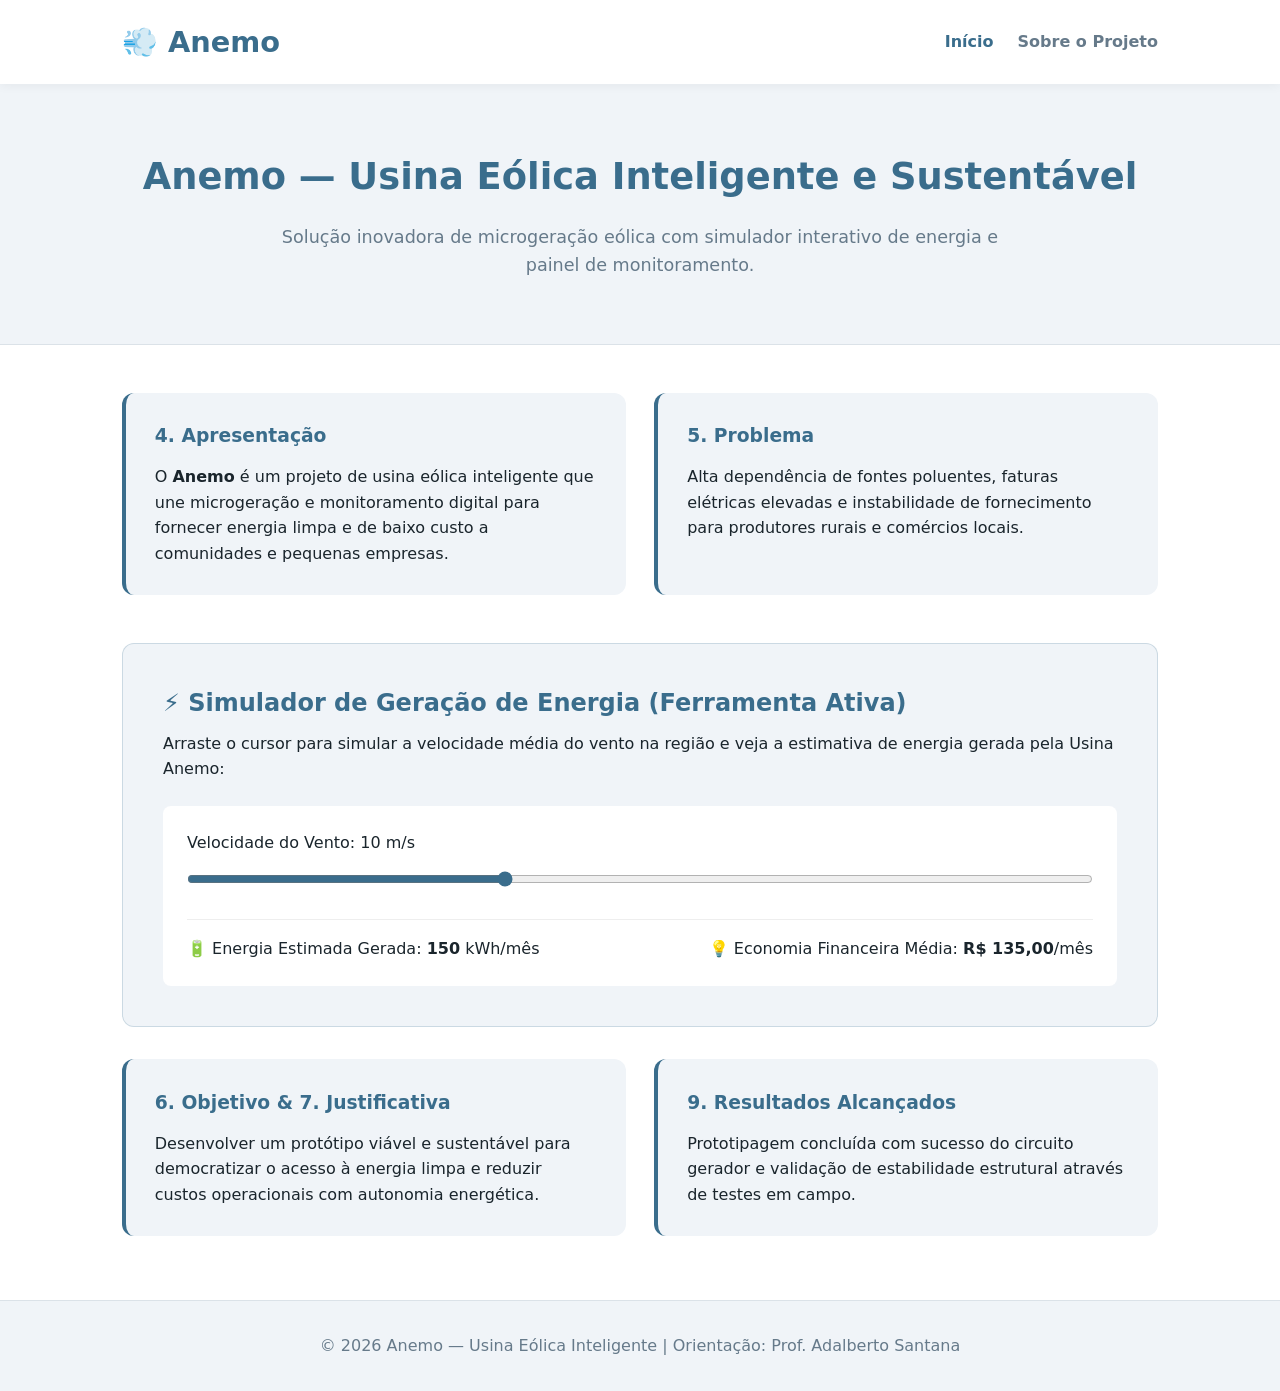
<file: index.html>
<!DOCTYPE html>
<html lang="pt-BR">
<head>
  <meta charset="UTF-8">
  <meta name="viewport" content="width=device-width, initial-scale=1.0">
  <title>Anemo — Usina Eólica Inteligente</title>
  <link rel="stylesheet" href="style.css">
</head>
<body>

  <header>
    <nav>
      <a href="index.html" class="logo">💨 Anemo</a>
      <ul class="nav-links">
        <li><a href="index.html" class="active">Início</a></li>
        <li><a href="sobre.html">Sobre o Projeto</a></li>
      </ul>
    </nav>
  </header>

  <section class="hero">
    <h1>Anemo — Usina Eólica Inteligente e Sustentável</h1>
    <p>Solução inovadora de microgeração eólica com simulador interativo de energia e painel de monitoramento.</p>
  </section>

  <main class="container">
    
    <!-- Apresentação e Problema -->
    <div class="grid">
      <div class="card">
        <h3>4. Apresentação</h3>
        <p>O <strong>Anemo</strong> é um projeto de usina eólica inteligente que une microgeração e monitoramento digital para fornecer energia limpa e de baixo custo a comunidades e pequenas empresas.</p>
      </div>

      <div class="card">
        <h3>5. Problema</h3>
        <p>Alta dependência de fontes poluentes, faturas elétricas elevadas e instabilidade de fornecimento para produtores rurais e comércios locais.</p>
      </div>
    </div>

    <!-- FERRAMENTA INTERATIVA: Simulador de Geração Eólica -->
    <section class="interactive-section">
      <h2>⚡ Simulador de Geração de Energia (Ferramenta Ativa)</h2>
      <p>Arraste o cursor para simular a velocidade média do vento na região e veja a estimativa de energia gerada pela Usina Anemo:</p>
      
      <div class="simulador-box">
        <label for="ventoRange">Velocidade do Vento: <span id="ventoValor">10</span> m/s</label>
        <input type="range" id="ventoRange" min="2" max="25" value="10" step="1">
        
        <div class="resultado-simulacao">
          <p>🔋 Energia Estimada Gerada: <strong id="energiaGerada">150</strong> kWh/mês</p>
          <p>💡 Economia Financeira Média: <strong id="economiaEstimada">R$ 135,00</strong>/mês</p>
        </div>
      </div>
    </section>

    <!-- Objetivos e Resultados -->
    <div class="grid" style="margin-top: 2rem;">
      <div class="card">
        <h3>6. Objetivo & 7. Justificativa</h3>
        <p>Desenvolver um protótipo viável e sustentável para democratizar o acesso à energia limpa e reduzir custos operacionais com autonomia energética.</p>
      </div>

      <div class="card">
        <h3>9. Resultados Alcançados</h3>
        <p>Prototipagem concluída com sucesso do circuito gerador e validação de estabilidade estrutural através de testes em campo.</p>
      </div>
    </div>

  </main>

  <footer>
    <p>&copy; 2026 Anemo — Usina Eólica Inteligente | Orientação: Prof. Adalberto Santana</p>
  </footer>

  <!-- Script do Simulador -->
  <script>
    const ventoRange = document.getElementById('ventoRange');
    const ventoValor = document.getElementById('ventoValor');
    const energiaGerada = document.getElementById('energiaGerada');
    const economiaEstimada = document.getElementById('economiaEstimada');

    ventoRange.addEventListener('input', function() {
      const velocidade = parseInt(this.value);
      ventoValor.textContent = velocidade;
      const energia = Math.round(velocidade * velocidade * 1.5);
      const economia = (energia * 0.90).toFixed(2);
      energiaGerada.textContent = energia;
      economiaEstimada.textContent = `R$ ${economia.replace('.', ',')}`;
    });
  </script>

</body>
</html>
</file>
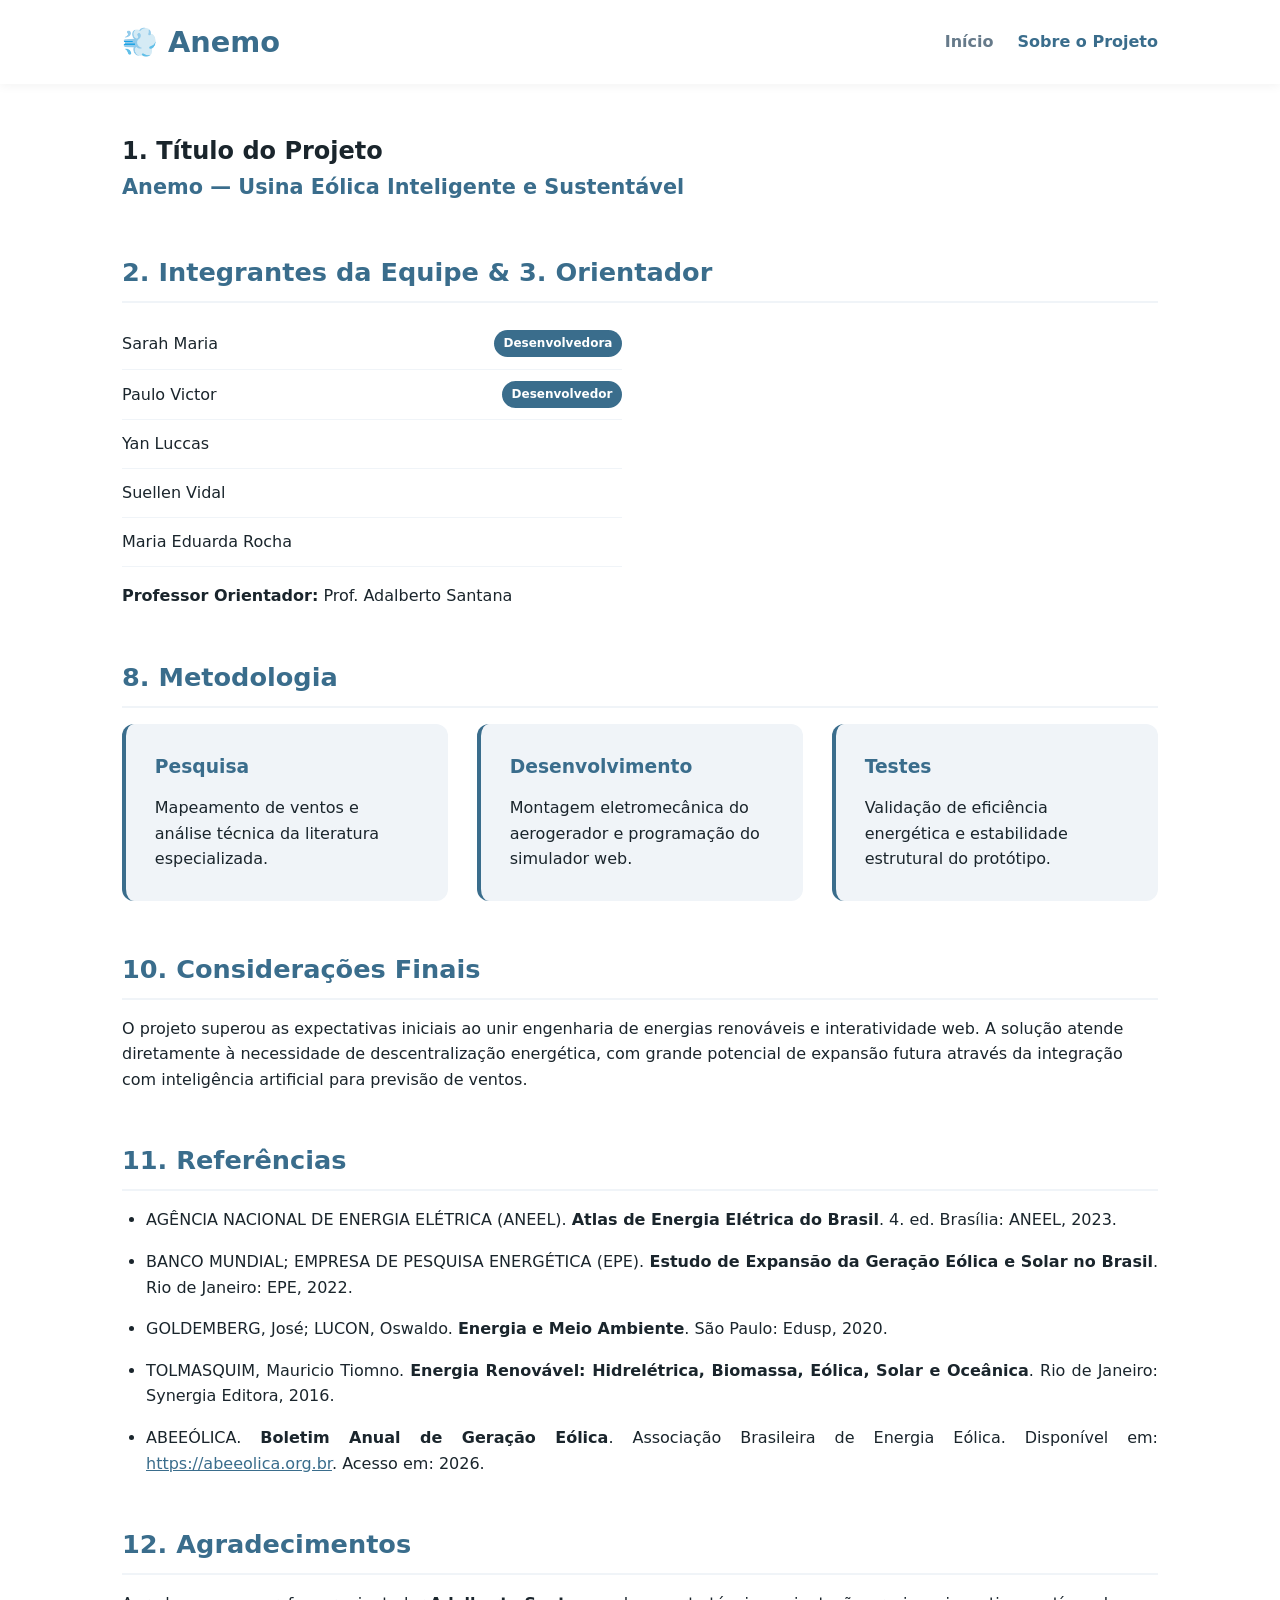
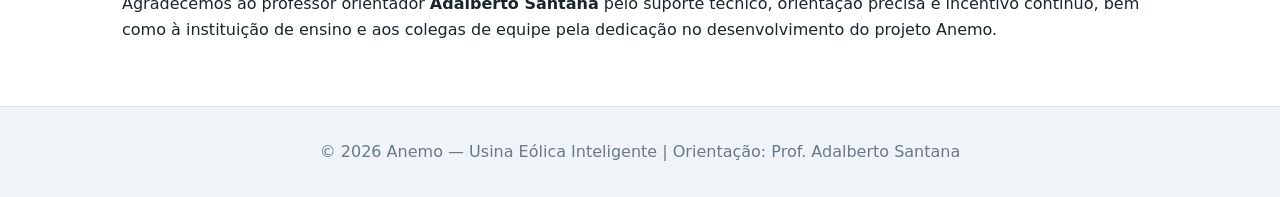
<file: sobre.html>
<!DOCTYPE html>
<html lang="pt-BR">
<head>
  <meta charset="UTF-8">
  <meta name="viewport" content="width=device-width, initial-scale=1.0">
  <title>Sobre — Projeto Anemo</title>
  <link rel="stylesheet" href="style.css">
</head>
<body>

  <header>
    <nav>
      <a href="index.html" class="logo">💨 Anemo</a>
      <ul class="nav-links">
        <li><a href="index.html">Início</a></li>
        <li><a href="sobre.html" class="active">Sobre o Projeto</a></li>
      </ul>
    </nav>
  </header>

  <main class="container">
    
    <section class="section-block">
      <h1>1. Título do Projeto</h1>
      <p class="project-title">Anemo — Usina Eólica Inteligente e Sustentável</p>
    </section>

    <section class="section-block">
      <h2>2. Integrantes da Equipe & 3. Orientador</h2>
      <ul class="team-list">
        <li>Sarah Maria <span class="badge-dev">Desenvolvedora</span></li>
        <li>Paulo Victor <span class="badge-dev">Desenvolvedor</span></li>
        <li>Yan Luccas</li>
        <li>Suellen Vidal</li>
        <li>Maria Eduarda Rocha</li>
      </ul>
      <p style="margin-top: 1rem;"><strong>Professor Orientador:</strong> Prof. Adalberto Santana</p>
    </section>

    <section class="section-block">
      <h2>8. Metodologia</h2>
      <div class="grid">
        <div class="card">
          <h3>Pesquisa</h3>
          <p>Mapeamento de ventos e análise técnica da literatura especializada.</p>
        </div>
        <div class="card">
          <h3>Desenvolvimento</h3>
          <p>Montagem eletromecânica do aerogerador e programação do simulador web.</p>
        </div>
        <div class="card">
          <h3>Testes</h3>
          <p>Validação de eficiência energética e estabilidade estrutural do protótipo.</p>
        </div>
      </div>
    </section>

    <section class="section-block">
      <h2>10. Considerações Finais</h2>
      <p>O projeto superou as expectativas iniciais ao unir engenharia de energias renováveis e interatividade web. A solução atende diretamente à necessidade de descentralização energética, com grande potencial de expansão futura através da integração com inteligência artificial para previsão de ventos.</p>
    </section>

    <!-- 11. Referências Completas e Estruturadas -->
    <section class="section-block">
      <h2>11. Referências</h2>
      <ul class="ref-list">
        <li>AGÊNCIA NACIONAL DE ENERGIA ELÉTRICA (ANEEL). <strong>Atlas de Energia Elétrica do Brasil</strong>. 4. ed. Brasília: ANEEL, 2023.</li>
        <li>BANCO MUNDIAL; EMPRESA DE PESQUISA ENERGÉTICA (EPE). <strong>Estudo de Expansão da Geração Eólica e Solar no Brasil</strong>. Rio de Janeiro: EPE, 2022.</li>
        <li>GOLDEMBERG, José; LUCON, Oswaldo. <strong>Energia e Meio Ambiente</strong>. São Paulo: Edusp, 2020.</li>
        <li>TOLMASQUIM, Mauricio Tiomno. <strong>Energia Renovável: Hidrelétrica, Biomassa, Eólica, Solar e Oceânica</strong>. Rio de Janeiro: Synergia Editora, 2016.</li>
        <li>ABEEÓLICA. <strong>Boletim Anual de Geração Eólica</strong>. Associação Brasileira de Energia Eólica. Disponível em: <a href="https://abeeolica.org.br" target="_blank" style="color: var(--azul-sereno);">https://abeeolica.org.br</a>. Acesso em: 2026.</li>
      </ul>
    </section>

    <section class="section-block" style="margin-top: 3rem;">
      <h2>12. Agradecimentos</h2>
      <p>Agradecemos ao professor orientador <strong>Adalberto Santana</strong> pelo suporte técnico, orientação precisa e incentivo contínuo, bem como à instituição de ensino e aos colegas de equipe pela dedicação no desenvolvimento do projeto Anemo.</p>
    </section>

  </main>

  <footer>
    <p>&copy; 2026 Anemo — Usina Eólica Inteligente | Orientação: Prof. Adalberto Santana</p>
  </footer>

</body>
</html>
</file>
<file: style.css>
:root {
  --azul-sereno: #3A6D8C;
  --azul-gelo: #F0F4F8;
  --branco: #FFFFFF;
  --cinza-slate: #667A8A;
  --texto-escuro: #1A252C;
}

* {
  margin: 0;
  padding: 0;
  box-sizing: border-box;
  font-family: 'Segoe UI', system-ui, sans-serif;
}

body {
  background-color: var(--branco);
  color: var(--texto-escuro);
  line-height: 1.6;
}

header {
  background-color: var(--branco);
  box-shadow: 0 2px 10px rgba(0, 0, 0, 0.05);
  position: sticky;
  top: 0;
  z-index: 100;
}

nav {
  max-width: 1100px;
  margin: 0 auto;
  display: flex;
  justify-content: space-between;
  align-items: center;
  padding: 1.2rem 2rem;
}

.logo {
  font-size: 1.8rem;
  font-weight: 700;
  color: var(--azul-sereno);
  text-decoration: none;
}

.nav-links {
  display: flex;
  gap: 1.5rem;
  list-style: none;
}

.nav-links a {
  text-decoration: none;
  color: var(--cinza-slate);
  font-weight: 600;
  transition: color 0.3s;
}

.nav-links a:hover,
.nav-links a.active {
  color: var(--azul-sereno);
}

.hero {
  background-color: var(--azul-gelo);
  padding: 4rem 2rem;
  text-align: center;
  border-bottom: 1px solid rgba(102, 122, 138, 0.15);
}

.hero h1 {
  color: var(--azul-sereno);
  font-size: 2.3rem;
  margin-bottom: 1rem;
}

.hero p {
  color: var(--cinza-slate);
  max-width: 750px;
  margin: 0 auto;
  font-size: 1.1rem;
}

.container {
  max-width: 1100px;
  margin: 3rem auto;
  padding: 0 2rem;
}

.section-block {
  margin-bottom: 3rem;
}

.section-block h2 {
  color: var(--azul-sereno);
  margin-bottom: 1rem;
  font-size: 1.6rem;
  border-bottom: 2px solid var(--azul-gelo);
  padding-bottom: 0.5rem;
}

.project-title {
  font-size: 1.3rem;
  font-weight: 700;
  color: var(--azul-sereno);
}

.grid {
  display: grid;
  grid-template-columns: repeat(auto-fit, minmax(300px, 1fr));
  gap: 1.8rem;
}

.card {
  background: var(--azul-gelo);
  padding: 1.8rem;
  border-radius: 12px;
  border-left: 4px solid var(--azul-sereno);
}

.card h3 {
  color: var(--azul-sereno);
  margin-bottom: 0.8rem;
}

/* Simulador Interativo */
.interactive-section {
  background-color: var(--azul-gelo);
  padding: 2.5rem;
  border-radius: 12px;
  margin-top: 3rem;
  border: 1px solid rgba(58, 109, 140, 0.2);
}

.interactive-section h2 {
  color: var(--azul-sereno);
  margin-bottom: 0.5rem;
}

.simulador-box {
  margin-top: 1.5rem;
  background: var(--branco);
  padding: 1.5rem;
  border-radius: 8px;
}

.simulador-box input[type="range"] {
  width: 100%;
  margin: 1rem 0;
  accent-color: var(--azul-sereno);
}

.resultado-simulacao {
  margin-top: 1rem;
  padding-top: 1rem;
  border-top: 1px solid #eee;
  display: flex;
  justify-content: space-between;
  flex-wrap: wrap;
  gap: 1rem;
}

/* Equipe e Desenvolvedores */
.team-list {
  list-style: none;
  max-width: 500px;
}

.team-list li {
  padding: 0.7rem 0;
  border-bottom: 1px solid var(--azul-gelo);
  display: flex;
  align-items: center;
  justify-content: space-between;
}

.badge-dev {
  background-color: var(--azul-sereno);
  color: var(--branco);
  font-size: 0.75rem;
  padding: 0.25rem 0.6rem;
  border-radius: 20px;
  font-weight: 600;
}

/* Referências */
.ref-list {
  padding-left: 1.5rem;
}

.ref-list li {
  margin-bottom: 1rem;
  text-align: justify;
}

footer {
  background-color: var(--azul-gelo);
  text-align: center;
  padding: 2rem;
  color: var(--cinza-slate);
  margin-top: 4rem;
  border-top: 1px solid rgba(102, 122, 138, 0.15);
}
</file>
